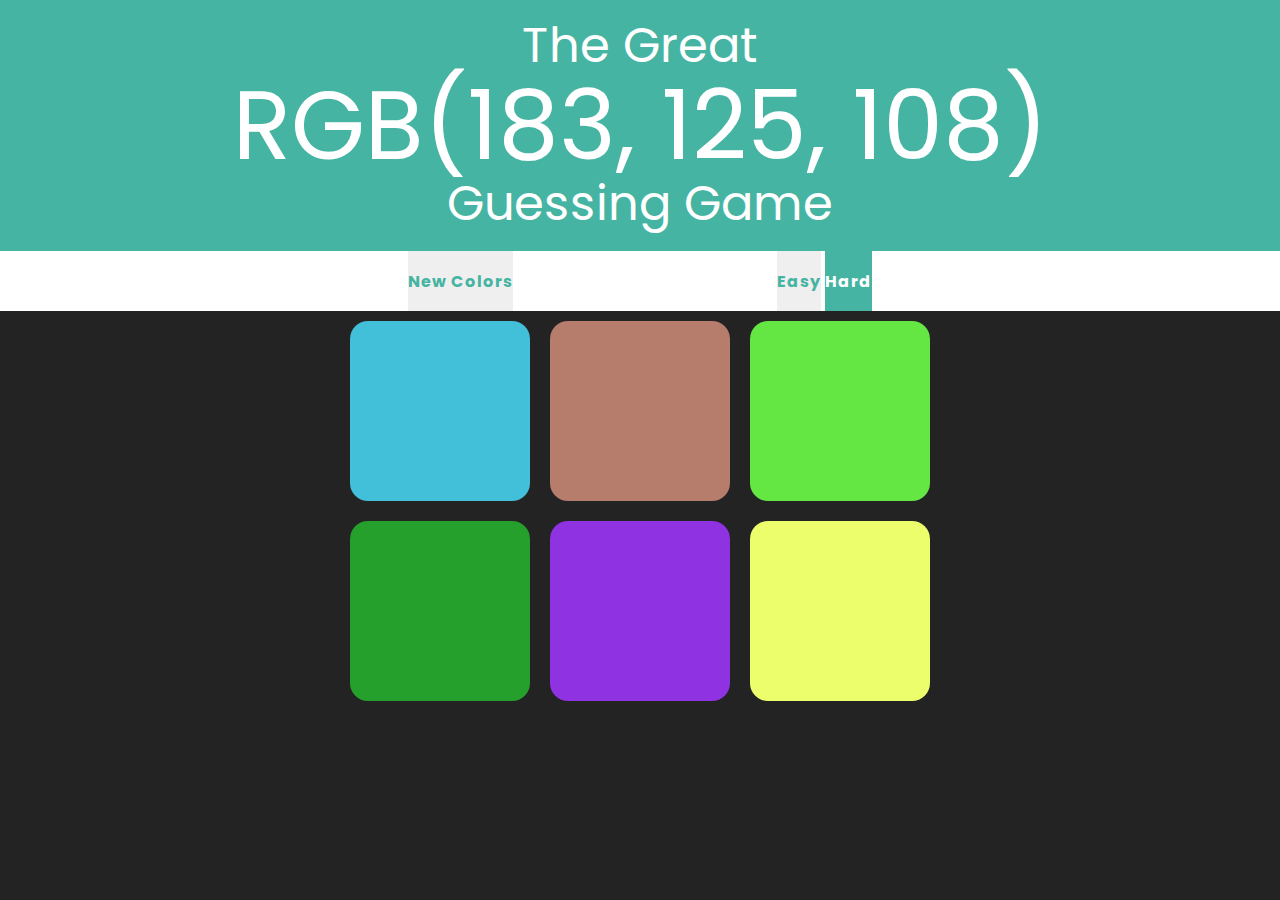
<file: color_game/index.html>
<!DOCTYPE html>
<html lang="en">
<head>
    <meta charset="UTF-8">
    <meta http-equiv="X-UA-Compatible" content="IE=edge">
    <meta name="viewport" content="width=device-width, initial-scale=1.0">
    <link rel="stylesheet" type="text/css" href="css/styles.css">
    <title>Color Game</title>
</head> 
<body>
    <h1>The Great <span id="colorDisplay"></span> Guessing Game</h1>
    <div id="stripe">
        <button id="reset">New Colors</button>
        <span id="message"></span>
        <button class="mode">Easy</button>
        <button class="mode selected">Hard</button>
    </div>
    <div class="container">
        <div class="square"></div>
        <div class="square"></div>
        <div class="square"></div>
        <div class="square"></div>
        <div class="square"></div>
        <div class="square"></div>
    </div>
    <script type="text/javascript" src="js/color_game.js"></script>
</body>
</html>
</file>
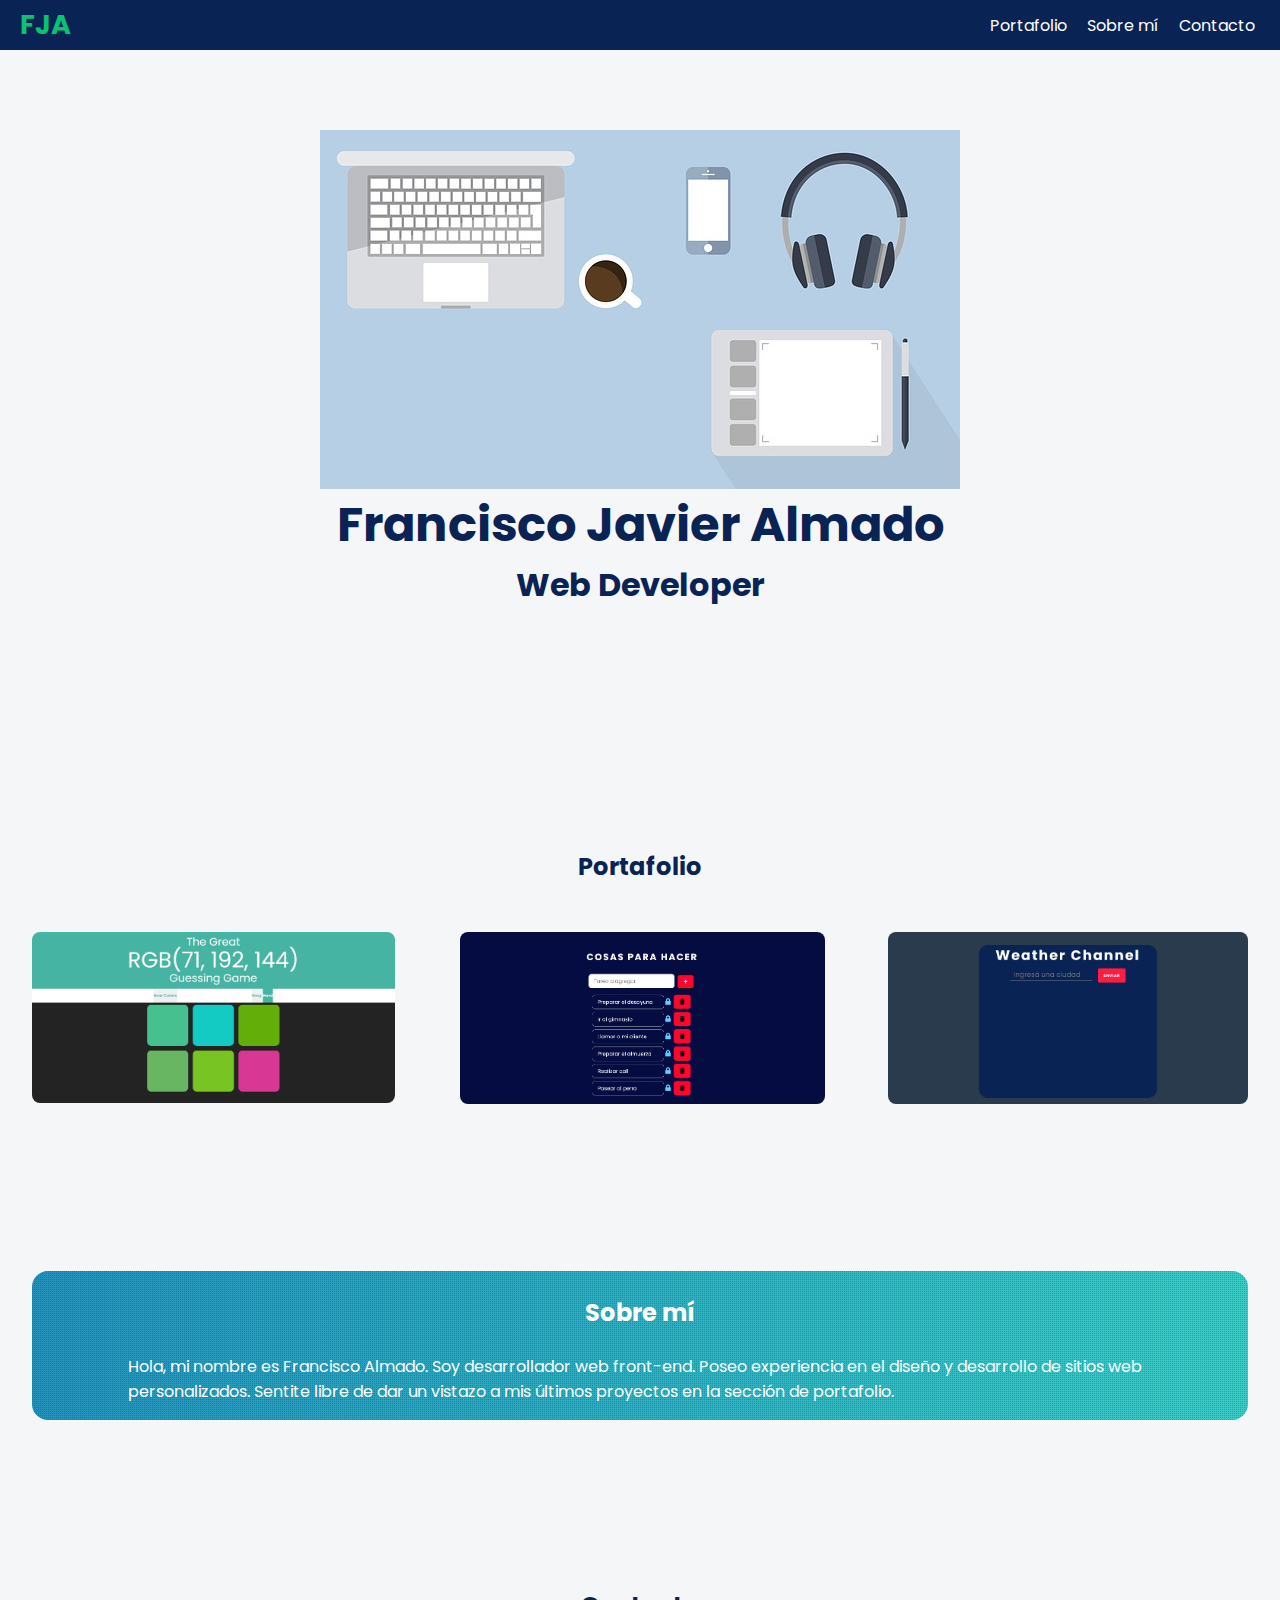
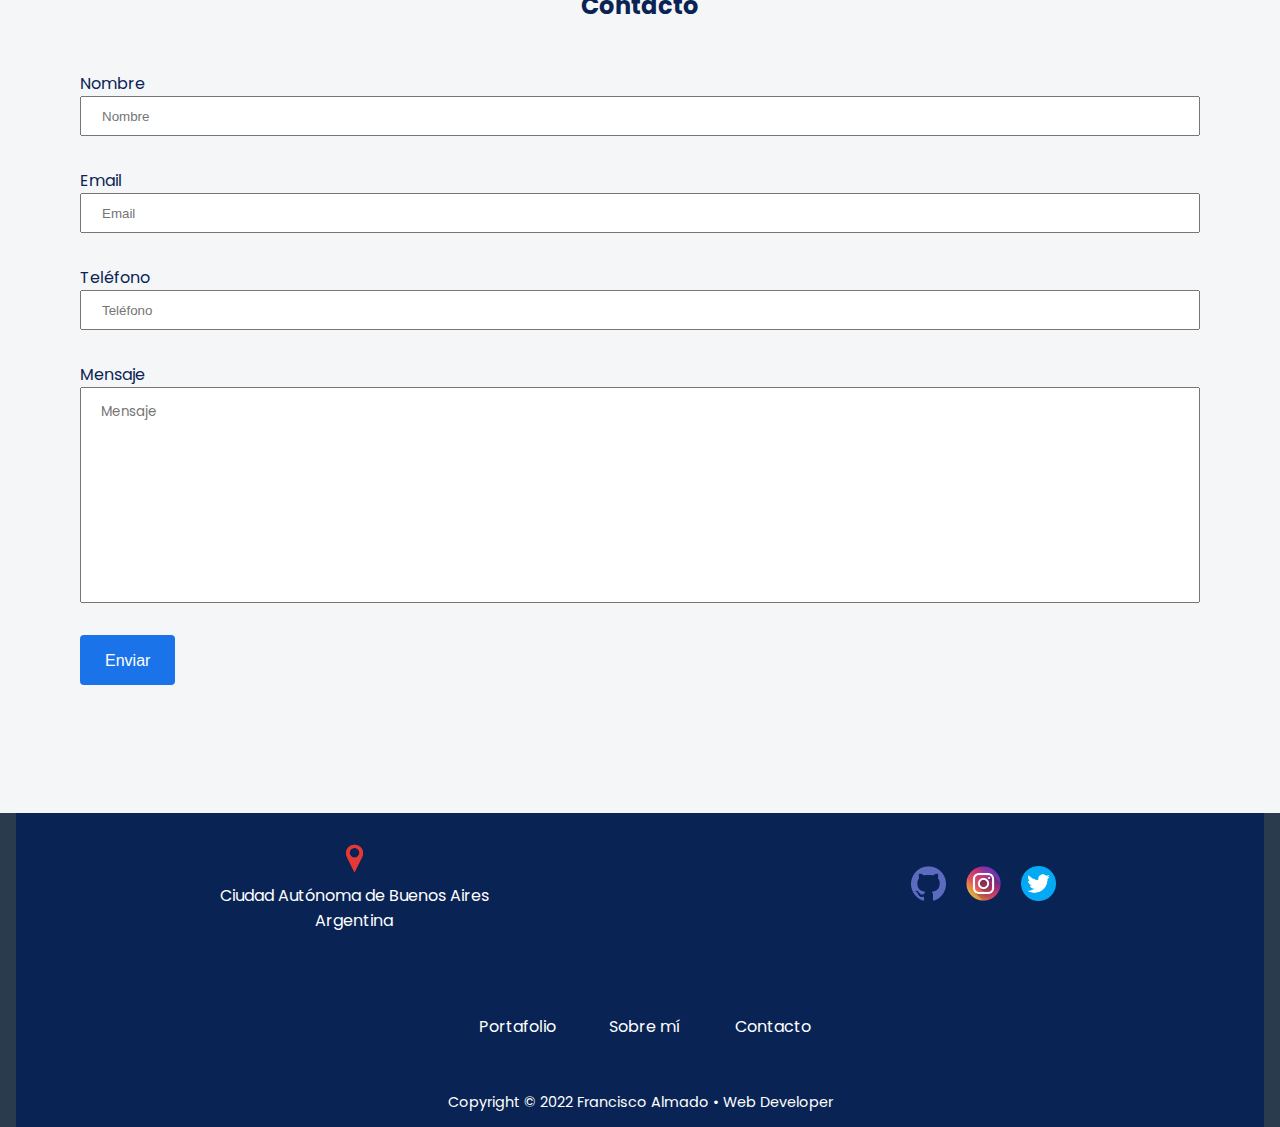
<file: fja_portafolio/index.html>
<!DOCTYPE html>
<html lang="en">
<head>
    <meta charset="UTF-8">
    <meta http-equiv="X-UA-Compatible" content="IE=edge">
    <meta name="viewport" content="width=device-width, initial-scale=1.0">
    <link rel="stylesheet" type="text/css" href="css/styles.css">
    <title>FJA | Web Developer</title>
</head>
<body>
    <header>
        <div id="company"><a href="index.html">FJA</a></div>
        <nav>
            <ul>
                <li><a href="#briefcase">Portafolio</a></li>
                <li><a href="#about_me">Sobre mí</a></li>
                <li><a href="#contacto">Contacto</a></li>
            </ul>
        </nav>
        <div id="hamburger-icon" onclick="toggleMobileMenu(this)">
            <div class="bar1"></div>
            <div class="bar2"></div>
            <div class="bar3"></div>
            <ul class="mobile-menu">
                <li><a href="#briefcase">Portafolio</a></li>
                <li><a href="#about_me">Sobre mí</a></li>
                <li><a href="#contacto">Contacto</a></li>
            </ul>
        </div>
    </header>
    <a href="briefcase"></a>
    <main>
        <section id="identity">
            <img class="desk" src="img/desk.jpg" alt="Desk">
            <h1>Francisco Javier Almado</h1>
            <h2>Web Developer</h2>
        </section>
        <section>
            <h3 class="title">Portafolio</h3>
            <article id="briefcase">
                <div class="container">
                    <a href="https://delicate-cat-27302c.netlify.app/" target="_blank"><img class="color_game" src="img/color_game.jpg" alt="Color Game"></a>
                </div>
                <div class="container">
                    <a href="https://wondrous-parfait-8d2d70.netlify.app/" target="_blank"><img class="to_do_list" src="img/to_do_list.jpg" alt="To Do List"></a>
                </div>
               <div class="container">
                   <a href="https://harmonious-meringue-fd4bea.netlify.app/" target="_blank"><img class="weather_channel" src="img/weather_channel.jpg" alt="Weather Channel"></a>
               </div>    
            </article>
        </section>
        <a href="about_me"></a>
        <section>
            <article id="resume">
                <h3 class="about_me">Sobre mí</h3>
                <p>Hola, mi nombre es Francisco Almado. Soy desarrollador web front-end. Poseo experiencia en el diseño y desarrollo de sitios web personalizados. Sentite libre de dar un vistazo a mis últimos proyectos en la sección de portafolio.</p>
            </article>
        </section>
        <a href="contacto"></a>
        <section>
            <h3 class="contact">Contacto</h3>
            <article id="form">
                <form action="https://formspree.io/f/freujavier@hotmail.com" method="post">
                    <div class="form-container">
                        <label for="nombre">Nombre</label>
                        <input type="text" id="nombre" name="nombre" placeholder="Nombre" required>
                    </div>
                    <div class="form-container">
                        <label for="email">Email</label>
                        <input type="email" id="email" name="email" placeholder="Email" required>
                    </div>
                    <div class="form-container">
                        <label for="telefono">Teléfono</label>
                        <input type="number" id="telefono" name="telefono" placeholder="Teléfono">
                    </div>
                    <div>
                    <div class="form-container">
                        <label for="mensaje">Mensaje</label>
                        <textarea name="mensaje" id="mensaje" cols="30" rows="10" placeholder="Mensaje"></textarea>
                    </div>
                </form>
                <button type="submit">Enviar</button>
            </article>
        </section>
    </main>
    <footer>
        <div class="personal">
            <div>
                <div class="localization">
                    <a href="https://goo.gl/maps/BbGSSoWeyUQbmUdk8" target="_blank"><img src="img/localizacion.png" alt=""></a>
                </div>
                <p class="address">Ciudad Autónoma de Buenos Aires</p>
                <p class="address">Argentina</p>
            </div>
            <div>
                <ul class="social">
                    <li><a href="https://github.com/franciscoalmado" target="_blank" title="Github"><img src="img/github.png" alt="Github"></a></li>
                    <li><a href="https://www.instagram.com/fjalmado/" target="_blank" title="Instagram"><img src="img/instagram.png" alt="Instagram"></a></li>
                    <li><a href="https://twitter.com/falmado" target="_blank" title="Twitter"><img src="img/twitter.png" alt="Twitter"></a></li>
                </ul>
            </div>
        </div>
        <div class="end_of_page">
            <div>
                <ul>
                    <li><a href="#briefcase">Portafolio</a></li>
                    <li><a href="#about_me">Sobre mí</a></li>
                    <li><a href="#contacto">Contacto</a></li>
                </ul>
                <p class="copyright">Copyright © 2022 Francisco Almado • Web Developer</p>
            </div>
        </div>
    </footer>
    <script src="js/menu.js"></script>
</body>
</html>
</file>
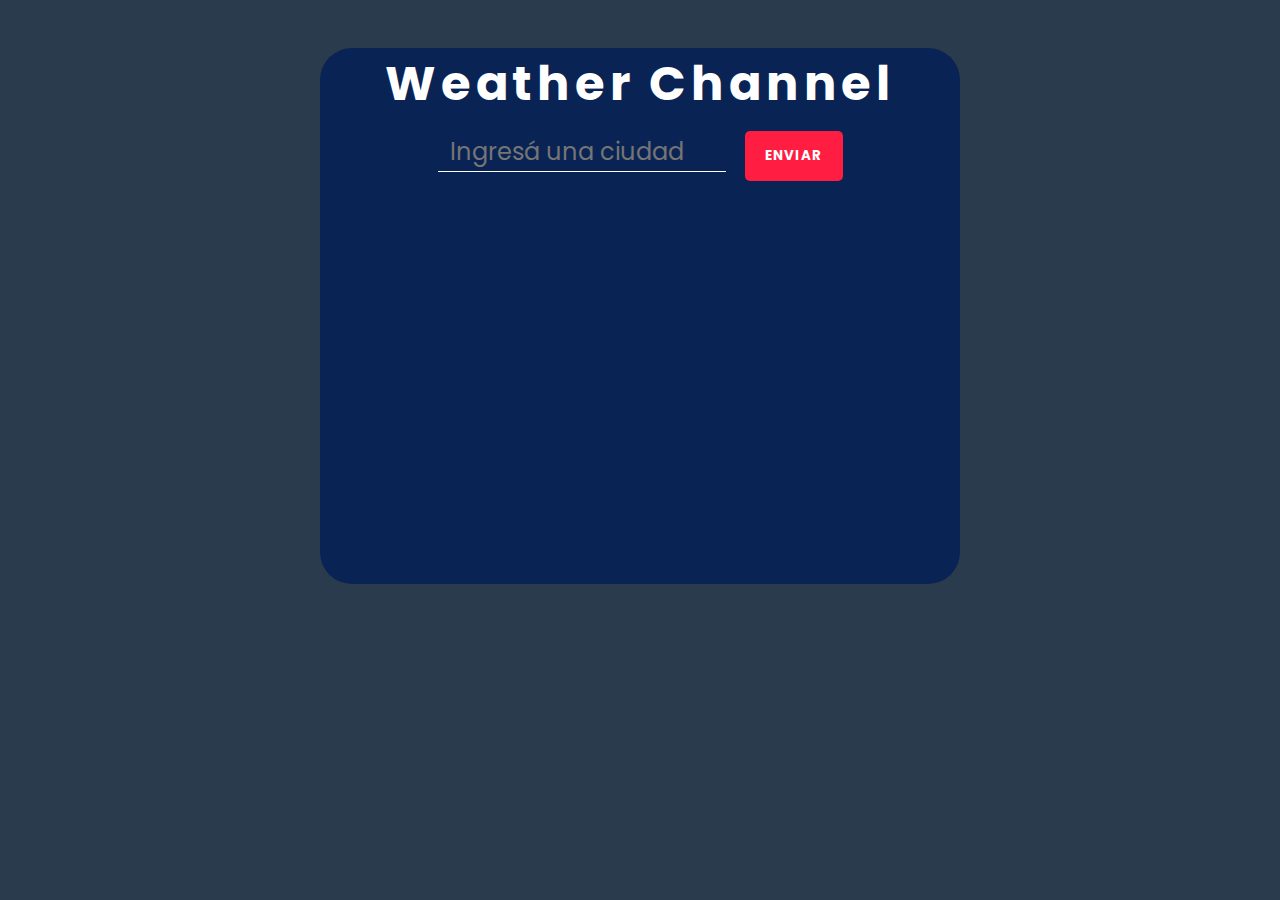
<file: weather_channel/index.html>
<!DOCTYPE html>
<html lang="en">
<head>
    <meta charset="UTF-8">
    <meta http-equiv="X-UA-Compatible" content="IE=edge">
    <meta name="viewport" content="width=device-width, initial-scale=1.0">
    <link rel="stylesheet" type="text/css" href="css/styles.css">
    <title>Weather Channel</title>
</head>
<body>
    <div class="element">
        <div class="encabezado">
            <h1>Weather Channel</h1>
            <input class= "texto" type="text" placeholder="Ingresá una ciudad">
            <button>ENVIAR</button>
        </div>
        <div class="container">
            <ul class="ciudades">
                <li>
                    <span id="ciudad"></span><br>
                    <span id="temperatura"></span><span id="grados"></span><br>
                    <img id="wicon" alt="Ícono del tiempo"><br>
                    <span id="descripcion"></span><br>
                </li>
            </ul>
        </div>
    </div>
    <script src="https://ajax.googleapis.com/ajax/libs/jquery/3.4.1/jquery.min.js"></script>
    <script type="text/javascript" src="js/weather_channel.js"></script>
</body>
</html>
</file>
<file: color_game/css/styles.css>
@import url("https://fonts.googleapis.com/css2?family=Poppins:wght@400;700&display=swap");
*{
    margin: 0;
    padding: 0;
    box-sizing: border-box;
}

body{
    background-color: #232323;
    font-family: "Poppins", sans-serif;
}

h1{
    color: #fff;
    background-color: #46b4a2;
    text-align: center;
	line-height: 1.1;
	font-weight: normal;
	padding: 20px 0;
	display: flex;
	flex-direction: column;
	font-size: 3em;
} 

#message{
    color: #000;
    display: inline-block;
	width: 20%;
	height: auto;
	line-height: 1.2;
}
 
.container{
    width: 375px;
    display: block;
    margin: 0 auto;
}

.square{
    float: left;
    width: 30%;
    height: 0;
    padding-bottom: 30%;
    color: blue;
    margin-left: 3%;
    margin-top: 3%;
	background-color: purple;
	padding-bottom: 30%;
	margin: 1.66%;
	border-radius: 10%;
	transition: 0.6s;
}

#stripe{
    background-color: #fff;
    height: 60px;
    text-align: center;
	color: black;
}

.selected {
	background-color: #46b4a2;
	color: white;
}

#colorDisplay {
	font-size: 2em;
	text-transform: uppercase;
}

button {
	border: none;
	height: 100%;
	font-weight: 700;
	color: #46b4a2;
	letter-spacing: 1px;
	font-size: inherit;
	transition: all 0.3s;
	outline: none;
	font-family: "Poppins", sans-serif;
}

button:hover {
	color: white;
	background: #46b4a2;
	cursor: pointer;
}

@media only screen and (min-width: 37.5em){
	.container {
		width: 600px;
		display: block;
		margin: 0 auto;
	}
}

@media only screen and (max-width: 37.5em){
	h1{
		font-size: 1.3em;
		max-width: 100%;
	}

	#reset{
		font-size: 1em;
	}

	#message{
		font-size: 1em;

	}

	.container {
		max-width: 90%;
		display: block;
		margin: 0 auto;
	}

	#stripe{
		max-width: 100%;
	}
}

@media only screen and (max-width: 17.5em){
	h1{
		font-size: 1em;
	}
}
</file>
<file: fja_portafolio/css/styles.css>
@import url("https://fonts.googleapis.com/css2?family=Poppins:wght@400;700&display=swap");

*{
    margin: 0;
    padding: 0;
    box-sizing: border-box; 
}

body {
    background-color: #f5f6f7;
    color: #092454;
    font-family: "Poppins", sans-serif;
}

header a{
    text-decoration: none;
}

header{
    padding: 0 1.25em;
    background-color: #092454;
    height: 3.125em;
    display: flex;
    justify-content: space-between;
}

#company{
    font-weight: bold;
    font-size: 1.125em;
    display: flex;
    align-items: center;
}

#company a{
    color: #09c372;
    font-size: 1.5em;
}

ul{
    list-style: none;
    height: 100%;
    display: flex;
    align-items: center;
    justify-content: space-around;
}

ul a{
    color: white;
}

ul li{
    padding: 0.3125em;
    margin-left: 0.625em;
}

ul li:hover{
    transform: scale(1.1);
    transition: 0.3s;
}

#hamburger-icon{
    margin: auto 0;
    display: none;
    cursor: pointer;
}

#hamburger-icon div{
    width: 2.1875em;
    height: 0.1875em;
    background-color: white;
    margin: 0.375em 0;
    transition: 0.4s;
}

.open .bar1{
    -webkit-transform: rotate(-45deg) translate(-0.375em, 0.375em);
    transform: rotate(-45deg) translate(-0.375em, 0.375em);
}
  
.open .bar2{
    opacity: 0;
}
  
.open .bar3{
    -webkit-transform: rotate(45deg) translate(-0.375em, -0.5em);
    transform: rotate(45deg) translate(-0.375em, -0.5em);
}

.open .mobile-menu{
    display: flex;
    flex-direction: column;
    align-items: center;
    justify-content: flex-start;
    background-color: #092454;
}

.mobile-menu{
    display: none;
    position: absolute;
    top: 3.125em;
    left: 0;
    height: calc(100vh - 3.125em);
    width: 100%;
}

#identity{
    margin: 5em auto;
    display: flex;
    flex-direction: column;
    align-items: center;
}

h1{
    color: #092454;
    text-align: center;
    font-size: 3em;
}

h2{
    color: #092454;
    text-align: center;
    font-size: 2em;
}

h3{
    color: #092454;
    text-align: center;
    font-size: 1.5em;
    margin: 1em auto;
}

.title{
    color: #092454;
    text-align: center;
    font-size: 1.5em;
    margin: 10em auto 2em auto;
}

#briefcase{
    display: flex;
    justify-content:space-around;

}

.container{
    text-align: center;
}

.color_game{
    width: 85%;
    height: auto;
    border-radius: 0.5em;
}

.to_do_list{
    width: 85%;
    height: auto;
    border-radius: 0.5em;
}

.weather_channel{
    width: 85%;
    height: auto;
    border-radius: 0.5em;
}

#resume{
    display: flex;
    justify-content: center;
    flex-direction: column;
    margin: 10em 2em 1em 2em;
    padding: 0 1em 1em 1em;
    background: url(../img/grid.png), linear-gradient(to right, rgba(0, 126, 174, .85), rgba(26, 193, 187, .85));
    border-radius: 1em;
    color: white;
}

.about_me{
    color: white;
    font-weight: bold;
}

#resume p{
    text-align: left;
    margin: 0 5em;

}

.contact{
    margin: 7em auto 1em auto;
}

#form{
    display: flex;
    justify-content: center;
    flex-direction: column;
    margin: 3em 5em 8em 5em;
}

.form-container{
    display: flex;
    justify-content: center;
    flex-direction: column;
    margin-bottom: 2em;
}

input{
    height: 3em;
    padding-left: 1.5em;
}

textarea{
    resize: none;
    padding-left: 1.5em;
    padding-top: 1em;
    font-family: "Poppins", sans-serif;
}

button{
    font-size: 1em;
    line-height: 1.5em;
    background-color: #1a73e8;
    border: 1px solid transparent;
    border-radius: 0.25em;
    color: #fff;
    cursor: pointer;
    padding: 0.8em 1.5em 0.7em;
    text-decoration: none;
}

footer{
    background-color: #2a3b4e;
}

.personal{
    display: flex;
    justify-content: space-around;
    flex-direction: row;
    align-items: center;
    background-color: #092454;
    margin: auto 1em;
}

h4{
    color: white;
    text-align: center;
}

.address{
    color: white;
    text-align: center;
}

.social img {
    width: 2.1875em;
    height: 2.1875em;
    text-align: center;
    margin: 3em auto;
}

.localization{
    display: flex;
    justify-content: center;
}

.localization a{
    margin: 0 auto;
}

.localization img{
    width: 2.1875em;
    height: 2.1875em;
    margin: 0 auto;
}

.social img {
    width: 2.1875em;
    height: 2.1875em;
    text-align: center;
    margin: 3em auto;
}

.social li{
    list-style: none;
    text-align: center;
}

.social a{
    text-decoration: none;
    text-align: center;
}

.end_of_page{
    display: flex;
    justify-content: space-around;
    flex-direction: column;
    align-items: center;
    background-color: #092454;
    margin: auto 1em;
}

.end_of_page li{
    list-style: none;
    text-align: center;
}

.end_of_page ul{
    margin: 3em auto;
}

.end_of_page a{
    text-decoration: none;
    text-align: center;
}

.copyright{
    color: white;
    text-align: center;
    font-size: 0.9em;
    margin-bottom: 1em;
}

@media only screen and (max-width: 37.5em){
    header nav{
        display: none;
    }

    #hamburger-icon{
        display: block;
    }

    h1{
        font-size: 1.2em;
    }

    h2{
        font-size: 1em;
    }

    .movile-devices{
        display: none;
    }

    .desk{
        width: 100%;
    }

    #briefcase{
        display: flex;
        flex-direction: column;
        align-items: center;
    }
}

@media only screen and (min-width: 37.5625em) and (max-width: 56.25em) {
    h1{
        font-size: 1.5em;
    }

    h2{
        font-size: 1em;
    }

    .movile-devices{
        width: 40%;
        height: auto;
    }
}
</file>
<file: weather_channel/css/styles.css>
@import url("https://fonts.googleapis.com/css2?family=Poppins:wght@400;700&display=swap");
*{
    margin: 0;
    padding: 0;
    box-sizing: border-box;
}

body{
    font-family: "Poppins", sans-serif;
    background: #2a3b4e;
    color: white;
}
  
h1{
    font-weight: bold;
    font-size: 3em;
    letter-spacing: 0.1em;
    margin: 0.5em auto 0 auto;
}
  
ul{
    list-style: none;
}
  
input{
    border: none;
    background: none;
    outline: none;
    color: white;
    font-size: 1.5em;
    height: 40px;
    padding: 0.5em;
    border-bottom: 1px solid;
}
  
button{
    border: none;
    background: none;
    outline: none;
    color: white;
    font-weight: bold;
    letter-spacing: 0.1em;
    padding: 15px 20px;
    margin-left: 15px;
    border-radius: 5px;
    background: #ff1e42;
    font-family: "Poppins", sans-serif;
    cursor: pointer;
}
  
button:hover{
    background: #c3112d;
}
  
.container{
    background-color: white;
    color: #1e2432;
    width: 300px;
    height: 350px;
    border-radius: 20px;
    margin-left: 50px;
    visibility: hidden;
    margin: 50px auto;
    margin-bottom: 2em;
}
  
.ciudades{
    padding: 40px 10%;
}
  
#ciudad{
    font-size: 2em;
    color: #717681;
}
  
#temperatura{
    font-size: 3em;
    font-weight: bold;
}
  
sup{
    font-weight: normal;
    font-size: 2.5em;
}
  
img{
    width: 35%;
    height: 35%;
}
  
#descripcion{
    text-transform: uppercase;
    letter-spacing: 0.05em;
    color: #717681;
}
  
.encabezado{
    text-align: center;
    margin: 3em auto;
}
  
.texto{
    width: 12em;
    margin: 0.5em auto;
    font-family: "Poppins", sans-serif;
    font-size: 1.5em;
}

::placeholder {
    font-family: "Poppins", sans-serif;
}

.element{
    margin: auto 20em;
    border-radius: 2em;
    background-color: #092454;
}

@media only screen and (max-width: 37.5em){
    .element{
        margin: 1em auto;
        max-width: 90%;
    }

    .container{
        max-width: 80%;
    }

    input{
        max-width: 95%;
        font-size: 0.5em;
    }
}

@media only screen and (min-width: 38em) and (max-width: 60em){
    .element{
        margin: 1em auto;
        max-width: 90%;
    }

    .container{
        max-width: 80%;
    }

    input{
        max-width: 95%;
        font-size: 0.5em;
    }
}

@media only screen and (max-width: 18em){
    h1{
        font-size: 2.2em;
    }

    input{
        max-width: 85%;
        font-size: 0.5em;
        place-content: 0.5em;
    }

    ::placeholder {
        font-size: 0.8em;
    }

    #temperatura{
        max-width: 80%;
        font-size: 2.5em;
    }
}
</file>
